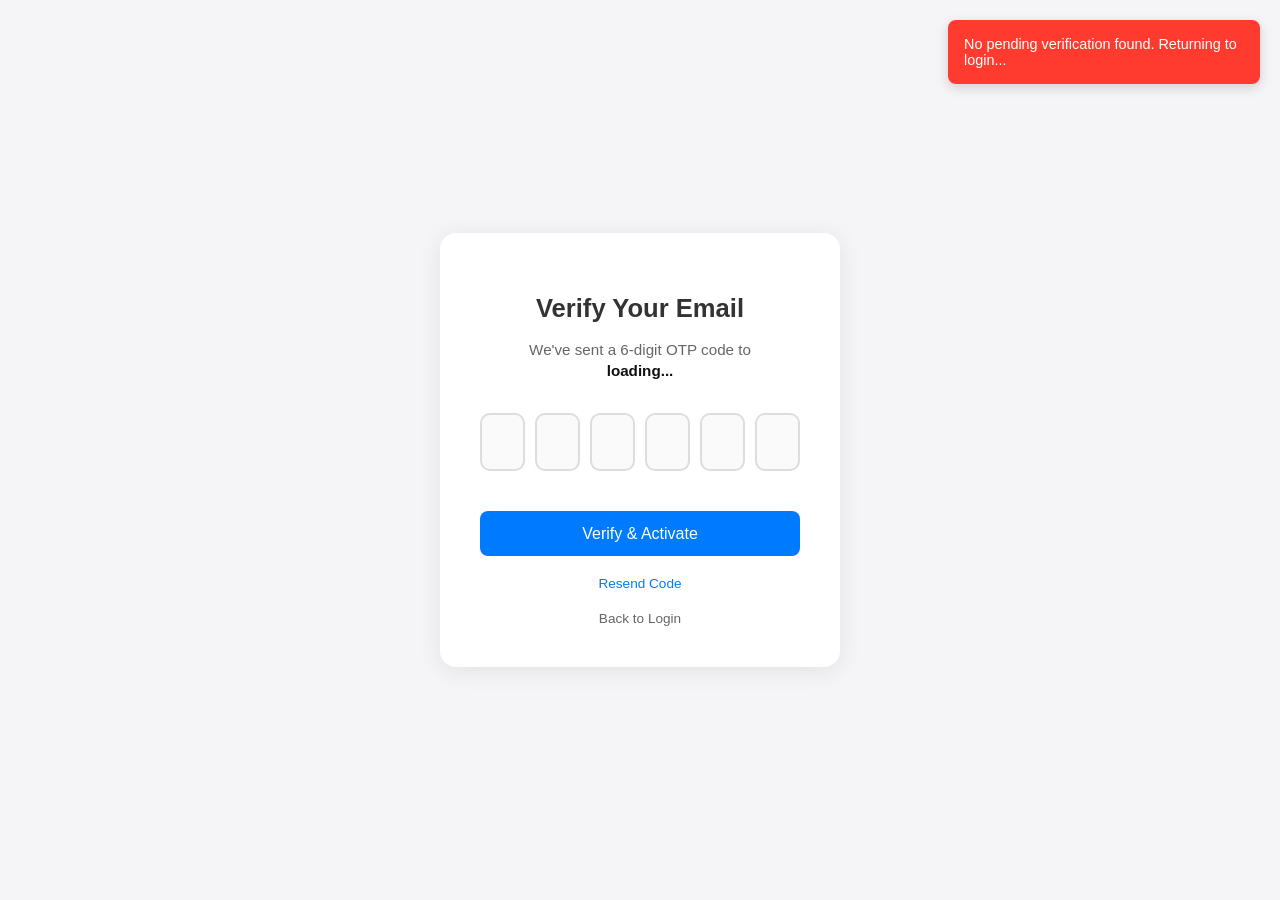
<file: otp.html>
<!DOCTYPE html>
<html lang="en">
<head>
    <meta charset="UTF-8">
    <meta name="viewport" content="width=device-width, initial-scale=1.0">
    <title>Verify Your Account - No More Last Minute</title>
    <style>
        :root {
            --primary: #007AFF;
            --bg: #f5f5f7;
            --card-bg: #ffffff;
            --text: #333333;
            --border: #dddddd;
        }
        body {
            font-family: -apple-system, BlinkMacSystemFont, "Segoe UI", Roboto, sans-serif;
            background-color: var(--bg);
            color: var(--text);
            display: flex;
            justify-content: center;
            align-items: center;
            height: 100vh;
            margin: 0;
        }
        .otp-container {
            background: var(--card-bg);
            padding: 2.5rem;
            border-radius: 16px;
            box-shadow: 0 4px 24px rgba(0,0,0,0.08);
            width: 100%;
            max-width: 400px;
            text-align: center;
            box-sizing: border-box;
        }
        h2 { margin-bottom: 0.5rem; font-size: 1.6rem; }
        p { color: #666; font-size: 0.95rem; margin-bottom: 1.5rem; line-height: 1.4; }
        .email-highlight { font-weight: 600; color: #111; }
        
        .otp-input-container {
            display: flex;
            justify-content: space-between;
            gap: 10px;
            margin: 2rem 0;
        }
        .otp-box {
            width: 100%;
            height: 52px;
            text-align: center;
            font-size: 1.6rem;
            font-weight: 700;
            border: 2px solid var(--border);
            border-radius: 10px;
            outline: none;
            transition: all 0.2s ease;
            background: #fafafa;
        }
        .otp-box:focus {
            border-color: var(--primary);
            background: #fff;
            box-shadow: 0 0 0 4px rgba(0,122,255,0.15);
        }
        
        button {
            width: 100%;
            padding: 0.85rem;
            background: var(--primary);
            color: white;
            border: none;
            border-radius: 8px;
            font-size: 1rem;
            font-weight: 500;
            cursor: pointer;
            margin-top: 0.5rem;
            transition: opacity 0.2s;
        }
        button:hover { opacity: 0.9; }
        
        .link-btn {
            background: none;
            color: var(--primary);
            margin-top: 1.2rem;
            font-size: 0.85rem;
            text-decoration: none;
            display: inline-block;
            cursor: pointer;
        }
        .link-btn:hover { text-decoration: underline; }

        .toast {
            position: fixed;
            top: 20px;
            right: -320px;
            width: 280px;
            padding: 1rem;
            border-radius: 8px;
            color: white;
            box-shadow: 0 4px 12px rgba(0,0,0,0.15);
            transition: right 0.3s cubic-bezier(0.175, 0.885, 0.32, 1.275);
            font-size: 0.9rem;
            text-align: left;
            z-index: 1000;
        }
        .toast.show { right: 20px; }
        .toast.success { background: #34c759; }
        .toast.error { background: #ff3b30; }
    </style>
</head>
<body>

    <div class="otp-container">
        <h2 data-i18="verify-your-email">Verify Your Email</h2>
        <p data-i18="verify-desc">We've sent a 6-digit OTP code to <br><span id="display-email" class="email-highlight">loading...</span></p>

        <div class="otp-input-container">
            <input type="text" class="otp-box" id="otp-1" maxlength="1" pattern="\d*" inputmode="numeric" autocomplete="one-time-code">
            <input type="text" class="otp-box" id="otp-2" maxlength="1" pattern="\d*" inputmode="numeric">
            <input type="text" class="otp-box" id="otp-3" maxlength="1" pattern="\d*" inputmode="numeric">
            <input type="text" class="otp-box" id="otp-4" maxlength="1" pattern="\d*" inputmode="numeric">
            <input type="text" class="otp-box" id="otp-5" maxlength="1" pattern="\d*" inputmode="numeric">
            <input type="text" class="otp-box" id="otp-6" maxlength="1" pattern="\d*" inputmode="numeric">
        </div>

        <button type="button" onclick="handleVerifyOTP()" data-i18="verify-button">Verify & Activate</button>
        <div>
            <span class="link-btn" onclick="handleResend()" data-i18="resend-link">Resend Code</span>
        </div>
        <div>
            <a href="index.html" class="link-btn" style="color: #666;" data-i18="back-link">Back to Login</a>
        </div>
    </div>

    <div id="toast" class="toast"></div>

    <script>
        const translations = {
            en:{
                "verify_title": "Verify Your Email",
                "verify_desc": "We've sent a 6-digit OTP code to <br><span id=\"display-email\" class=\"email-highlight\">loading...</span>",
                "verify_button": "Verify & Activate",
                "resend_link": "Resend Code",
                "back_link": "Back to Login",
                "otp_incomplete": "Please enter a complete 6-digit code.",
                "otp_success": "Email verified successfully! Redirecting...",
                "otp_error": "Invalid or expired code. Please try again.",
                "resend_success": "A new verification code has been sent!",
                "resend_error": "Failed to resend code. Please try again later.",
                "no_pending": "No pending verification found. Returning to login..."
            },
            zh: {
                "verify_title": "验证您的邮箱",
                "verify_desc": "我们已向 <br><span id=\"display-email\" class=\"email-highlight\">loading...</span> 发送了一个 6 位数的验证码",
                "verify_button": "验证并激活",
                "resend_link": "重新发送验证码",
                "back_link": "返回登录",
                "otp_incomplete": "请输入完整的 6 位验证码。",
                "otp_success": "邮箱验证成功！正在跳转...",
                "otp_error": "无效或过期的验证码。请重试。",
                "resend_success": "新的验证码已发送！",
                "resend_error": "重新发送验证码失败。请稍后再试。",
                "no_pending": "未找到待验证信息。正在返回登录..."
            },
            ms:{
                "verify_title": "Sahkan Emel Anda",
                "verify_desc": "Kami telah menghantar kod OTP 6 digit ke <br><span id=\"display-email\" class=\"email-highlight\">loading...</span>",
                "verify_button": "Sahkan & Aktifkan",
                "resend_link": "Hantar Semula Kod",
                "back_link": "Kembali ke Login",
                "otp_incomplete": "Sila masukkan kod 6 digit yang lengkap.",
                "otp_success": "Emel berjaya disahkan! Mengalihkan...",
                "otp_error": "Kod tidak sah atau telah tamat. Sila cuba lagi.",
                "resend_success": "Kod pengesahan baru telah dihantar!",
                "resend_error": "Gagal menghantar semula kod. Sila cuba lagi nanti.",
                "no_pending": "Tiada pengesahan tertunda ditemukan. Kembali ke login..."
            },
            tamil:{
                "verify_title": "உங்கள் மின்னஞ்சலை சரிபார்க்கவும்",
                "verify_desc": "நாங்கள் <br><span id=\"display-email\" class=\"email-highlight\">loading...</span>க்கு 6-அங்க இலக்க OTP குறியீட்டை அனுப்பியுள்ளோம்",
                "verify_button": "சரிபார்க்கவும் & செயல்படுத்தவும்",
                "resend_link": "குறியீட்டை மீண்டும் அனுப்பவும்",
                "back_link": "பின்வாங்கி உள்நுழையவும்",
                "otp_incomplete": "தயவுசெய்து முழுமையான 6-அங்க குறியீட்டை உள்ளிடவும்.",
                "otp_success": "மின்னஞ்சல் வெற்றிகரமாக சரிபார்க்கப்பட்டது! மறுவழிசெலுத்துகிறது...",
                "otp_error": "தவறான அல்லது காலாவதியான குறியீடு. தயவுசெய்து மீண்டும் முயற்சிக்கவும்.",
                "resend_success": "புதிய சரிபார்ப்பு குறியீடு அனுப்பப்பட்டுள்ளது!",
                "resend_error": "குறியீட்டை மீண்டும் அனுப்ப முடியவில்லை. தயவுசெய்து பின்னர் முயற்சிக்கவும்.",
                "no_pending": "எந்த நிலுவையில் உள்ள சரிபார்ப்பும் காணப்படவில்லை. உள்நுழைய திரும்புகிறது..."
            }
        };

        const API_URL = 'https://Yasmine1031.pythonanywhere.com/api';
        const email = localStorage.getItem('pendingEmail');

        document.addEventListener('DOMContentLoaded', () => {
            if (!email) {
                showToast('error', 'No pending verification found. Returning to login...');
                setTimeout(() => { window.location.href = 'index.html'; }, 2000);
                return;
            }
            document.getElementById('display-email').textContent = email;
            setupOtpInputs();
        });

        function setupOtpInputs() {
            const inputs = document.querySelectorAll('.otp-box');
            
            inputs[0].focus();

            inputs.forEach((input, index) => {
                input.addEventListener('input', (e) => {
                    const value = e.target.value;
                    e.target.value = value.replace(/[^0-9]/g, '');
                    
                    if (e.target.value.length >= 1 && index < inputs.length - 1) {
                        inputs[index + 1].focus();
                    }
                });

                input.addEventListener('keydown', (e) => {
                    if (e.key === 'Backspace') {
                        if (input.value === '' && index > 0) {
                            inputs[index - 1].focus();
                        }
                    }
                });

                input.addEventListener('paste', (e) => {
                    if (index === 0) { 
                        const pasteData = (e.clipboardData || window.clipboardData).getData('text').trim();
                        if (pasteData.length === 6 && /^\d+$/.test(pasteData)) {
                            inputs.forEach((box, i) => {
                                box.value = pasteData[i];
                            });
                            e.preventDefault();
                            handleVerifyOTP(); 
                        }
                    }
                });
            });
        }

        async function handleVerifyOTP() {
            let code = '';
            for (let i = 1; i <= 6; i++) {
                code += document.getElementById(`otp-${i}`).value;
            }

            if (code.length < 6) {
                showToast('error', 'Please enter a complete 6-digit code.');
                return;
            }

            try {
                const response = await fetch(`${API_URL}/verify-otp`, {
                    method: 'POST',
                    headers: { 'Content-Type': 'application/json' },
                    body: JSON.stringify({ email: email, code: code })
                });
                const data = await response.json();

                if (response.ok) {
                    showToast('success', 'Email verified successfully! Redirecting...');
                    localStorage.removeItem('pendingEmail');
                    setTimeout(() => {
                        window.location.href = 'index.html'; 
                    }, 2000);
                } else {
                    showToast('error', data.message);
                }
            } catch (err) {
                showToast('error', 'Network error. Failed to connect to server.');
            }
        }

        async function handleResend() {
            try {
                const response = await fetch(`${API_URL}/resend-otp`, {
                    method: 'POST',
                    headers: { 'Content-Type': 'application/json' },
                    body: JSON.stringify({ email: email })
                });
                const data = await response.json();
                if (response.ok) {
                    showToast('success', 'A new verification code has been sent!');
                } else {
                    showToast('error', data.message);
                }
            } catch (err) {
                showToast('error', 'Failed to resend code due to a network error.');
            }
        }

        function showToast(type, msg) {
            const toast = document.getElementById('toast');
            toast.className = `toast show ${type}`;
            toast.textContent = msg;
            setTimeout(() => { toast.classList.remove('show'); }, 3500);
        }
    </script>
</body>
</html>
</file>
